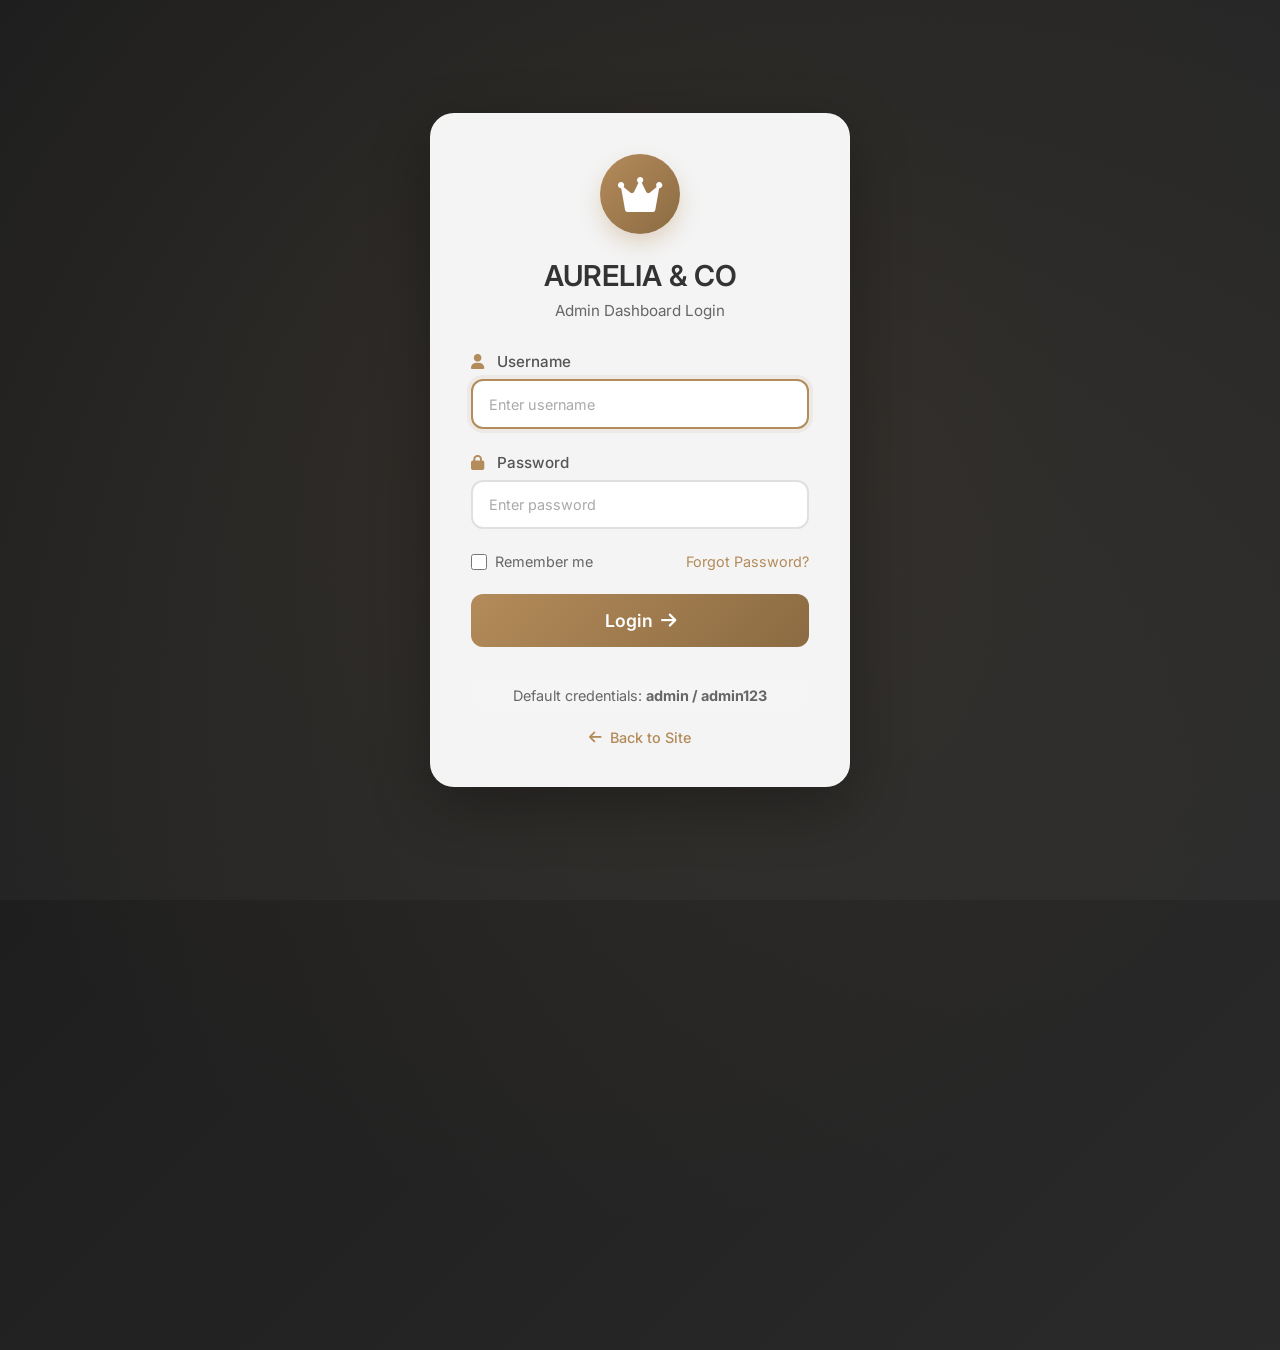
<file: admin.html>
<!DOCTYPE html>
<html lang="en">
<head>
  <meta charset="UTF-8">
  <meta name="viewport" content="width=device-width, initial-scale=1.0">
  <title>AURELIA & CO · Admin Dashboard</title>
  <!-- Font Awesome 6 -->
  <link rel="stylesheet" href="https://cdnjs.cloudflare.com/ajax/libs/font-awesome/6.0.0-beta3/css/all.min.css">
  <!-- Google Fonts -->
  <link href="https://fonts.googleapis.com/css2?family=Inter:wght@300;400;500;600;700&display=swap" rel="stylesheet">
  <!-- Admin CSS -->
  <link rel="stylesheet" href="admin.css">
</head>
<body>
  <div class="admin-container">
    <!-- Sidebar -->
    <aside class="sidebar">
      <div class="sidebar-header">
        <h2>AURELIA & CO</h2>
        <p>Admin Dashboard</p>
      </div>
      <nav class="sidebar-nav">
        <ul>
          <li class="active"><a href="#dashboard" id="dashboardTab"><i class="fas fa-dashboard"></i> <span>Dashboard</span></a></li>
          <li><a href="#products" id="productsTab"><i class="fas fa-box"></i> <span>Products</span></a></li>
          <li><a href="#categories" id="categoriesTab"><i class="fas fa-tags"></i> <span>Categories</span></a></li>
          <li><a href="#orders" id="ordersTab"><i class="fas fa-shopping-cart"></i> <span>Orders</span></a></li>
          <li><a href="#customers" id="customersTab"><i class="fas fa-users"></i> <span>Customers</span></a></li>
          <li><a href="#settings" id="settingsTab"><i class="fas fa-cog"></i> <span>Settings</span></a></li>
          <li><a href="index.html" target="_blank"><i class="fas fa-external-link-alt"></i> <span>View Site</span></a></li>
        </ul>
      </nav>
      <div class="sidebar-footer">
        <p>Logged in as Admin</p>
        <button class="logout-btn" id="logoutBtn"><i class="fas fa-sign-out-alt"></i> Logout</button>
      </div>
    </aside>

    <!-- Main Content -->
    <main class="main-content">
      <!-- Top Header -->
      <header class="admin-header">
        <h1 id="pageTitle">Dashboard</h1>
        <div class="admin-search">
          <i class="fas fa-search"></i>
          <input type="text" placeholder="Search products..." id="searchInput">
        </div>
        <div class="admin-profile">
          <i class="fas fa-bell" id="notificationBell"></i>
          <i class="fas fa-user-circle"></i>
          <span>Admin</span>
        </div>
      </header>

      <!-- Dashboard View -->
      <div id="dashboardView" class="view active">
        <!-- Stats Cards -->
        <div class="stats-grid">
          <div class="stat-card">
            <div class="stat-icon">
              <i class="fas fa-box"></i>
            </div>
            <div class="stat-details">
              <h3>Total Products</h3>
              <p class="stat-number" id="totalProducts">0</p>
            </div>
          </div>
          <div class="stat-card">
            <div class="stat-icon">
              <i class="fas fa-tags"></i>
            </div>
            <div class="stat-details">
              <h3>Categories</h3>
              <p class="stat-number" id="totalCategories">6</p>
            </div>
          </div>
          <div class="stat-card">
            <div class="stat-icon">
              <i class="fas fa-star"></i>
            </div>
            <div class="stat-details">
              <h3>Bestsellers</h3>
              <p class="stat-number" id="totalBestsellers">0</p>
            </div>
          </div>
          <div class="stat-card">
            <div class="stat-icon">
              <i class="fas fa-chart-line"></i>
            </div>
            <div class="stat-details">
              <h3>On Sale</h3>
              <p class="stat-number" id="totalSale">0</p>
            </div>
          </div>
        </div>

        <!-- Recent Products -->
        <div class="recent-products">
          <h2>Recent Products</h2>
          <div class="recent-grid" id="recentProducts">
            <!-- Recent products will appear here -->
          </div>
        </div>
      </div>

      <!-- Products View -->
      <div id="productsView" class="view">
        <!-- Action Buttons -->
        <div class="action-bar">
          <button class="btn btn-primary" id="addProductBtn">
            <i class="fas fa-plus"></i> Add New Product
          </button>
          <button class="btn btn-secondary" id="exportBtn">
            <i class="fas fa-download"></i> Export
          </button>
          <button class="btn btn-secondary" id="importBtn">
            <i class="fas fa-upload"></i> Import
          </button>
        </div>

        <!-- Filter Tabs -->
        <div class="filter-tabs">
          <button class="filter-tab active" data-filter="all">All Products</button>
          <button class="filter-tab" data-filter="tote">Totes</button>
          <button class="filter-tab" data-filter="clutch">Clutches</button>
          <button class="filter-tab" data-filter="crossbody">Crossbody</button>
          <button class="filter-tab" data-filter="satchel">Satchels</button>
          <button class="filter-tab" data-filter="hobo">Hobos</button>
          <button class="filter-tab" data-filter="wristlet">Wristlets</button>
        </div>

        <!-- Products Table -->
        <div class="table-container">
          <table class="products-table">
            <thead>
              <tr>
                <th>Image</th>
                <th>Product Name</th>
                <th>Category</th>
                <th>Price</th>
                <th>Reviews</th>
                <th>Status</th>
                <th>Actions</th>
              </tr>
            </thead>
            <tbody id="productsTableBody">
              <!-- Products will be loaded here -->
            </tbody>
          </table>
        </div>
      </div>

      <!-- Categories View -->
      <div id="categoriesView" class="view">
        <div class="action-bar">
          <button class="btn btn-primary" id="addCategoryBtn">
            <i class="fas fa-plus"></i> Add Category
          </button>
        </div>
        <div class="categories-grid" id="categoriesGrid">
          <!-- Categories will appear here -->
        </div>
      </div>

      <!-- Orders View -->
      <div id="ordersView" class="view">
        <div class="empty-state">
          <i class="fas fa-shopping-cart"></i>
          <h3>No Orders Yet</h3>
          <p>Customer orders will appear here</p>
        </div>
      </div>

      <!-- Customers View -->
      <div id="customersView" class="view">
        <div class="empty-state">
          <i class="fas fa-users"></i>
          <h3>No Customers Yet</h3>
          <p>Customer data will appear here</p>
        </div>
      </div>

      <!-- Settings View -->
      <div id="settingsView" class="view">
        <div class="settings-form">
          <h2>Store Settings</h2>
          <div class="form-group">
            <label>Store Name</label>
            <input type="text" id="storeName" value="AURELIA & CO">
          </div>
          <div class="form-group">
            <label>Currency</label>
            <select id="storeCurrency">
              <option value="USD" selected>USD ($)</option>
              <option value="EUR">EUR (€)</option>
              <option value="GBP">GBP (£)</option>
            </select>
          </div>
          <button class="btn btn-primary" id="saveSettings">Save Settings</button>
        </div>
      </div>
    </main>
  </div>

  <!-- Add/Edit Product Modal -->
  <div class="modal" id="productModal">
    <div class="modal-content modal-lg">
      <div class="modal-header">
        <h2 id="modalTitle">Add New Product</h2>
        <span class="close-modal" id="closeProductModal">&times;</span>
      </div>
      <div class="modal-body">
        <form id="productForm" enctype="multipart/form-data">
          <input type="hidden" id="productId">
          
          <div class="form-row">
            <div class="form-group">
              <label for="productName">Product Name *</label>
              <input type="text" id="productName" required placeholder="e.g. Minimalist Canvas Tote">
            </div>
          </div>

          <div class="form-row">
            <div class="form-group">
              <label for="productCategory">Category *</label>
              <select id="productCategory" required>
                <option value="">Select Category</option>
                <option value="tote">Tote</option>
                <option value="clutch">Clutch</option>
                <option value="crossbody">Crossbody</option>
                <option value="satchel">Satchel</option>
                <option value="hobo">Hobo</option>
                <option value="wristlet">Wristlet</option>
              </select>
            </div>
            
            <div class="form-group">
              <label for="productPrice">Price ($) *</label>
              <input type="number" id="productPrice" step="0.01" min="0" required placeholder="29.99">
            </div>
          </div>

          <div class="form-row">
            <div class="form-group">
              <label for="productReviews">Reviews Count</label>
              <input type="number" id="productReviews" min="0" value="0" placeholder="1234">
            </div>
            
            <div class="form-group">
              <label for="productImage">Product Image</label>
              <input type="file" id="productImage" accept="image/*">
              <small>Upload product image (JPG, PNG, GIF)</small>
            </div>
          </div>

          <div class="form-row">
            <div class="form-group full-width">
              <label for="productDescription">Description</label>
              <textarea id="productDescription" rows="3" placeholder="Product description..."></textarea>
            </div>
          </div>

          <div class="form-row">
            <div class="form-group checkbox-group">
              <label>
                <input type="checkbox" id="productBestseller"> Bestseller
              </label>
              <label>
                <input type="checkbox" id="productNew"> New Arrival
              </label>
              <label>
                <input type="checkbox" id="productSale"> On Sale
              </label>
              <label>
                <input type="checkbox" id="productInStock" checked> In Stock
              </label>
            </div>
          </div>

          <div class="form-group image-preview" id="imagePreviewContainer" style="display: none;">
            <label>Image Preview:</label>
            <img id="imagePreview" src="" alt="Preview" style="max-width: 200px; max-height: 200px;">
          </div>

          <div class="form-actions">
            <button type="submit" class="btn btn-primary" id="saveProductBtn">Save Product</button>
            <button type="button" class="btn btn-secondary" id="cancelProductModal">Cancel</button>
          </div>
        </form>
      </div>
    </div>
  </div>

  <!-- Delete Confirmation Modal -->
  <div class="modal" id="deleteModal">
    <div class="modal-content modal-sm">
      <div class="modal-header">
        <h2>Confirm Delete</h2>
        <span class="close-modal" id="closeDeleteModal">&times;</span>
      </div>
      <div class="modal-body">
        <p>Are you sure you want to delete <strong id="deleteProductName"></strong>?</p>
        <p class="text-warning">This action cannot be undone!</p>
      </div>
      <div class="modal-footer">
        <button class="btn btn-danger" id="confirmDeleteBtn">Delete</button>
        <button class="btn btn-secondary" id="cancelDeleteBtn">Cancel</button>
      </div>
    </div>
  </div>

  <!-- Image Preview Modal -->
  <div class="modal" id="imagePreviewModal">
    <div class="modal-content modal-sm">
      <div class="modal-header">
        <h2>Product Image</h2>
        <span class="close-modal" id="closeImageModal">&times;</span>
      </div>
      <div class="modal-body">
        <img id="fullImagePreview" src="" alt="Product Image" style="width: 100%;">
      </div>
    </div>
    
  </div>

  <script src="admin.js"></script>
</body>
</html>
</file>
<file: admin.css>
/* admin.css - AURELIA & CO Admin Dashboard */

* {
  margin: 0;
  padding: 0;
  box-sizing: border-box;
  font-family: 'Inter', sans-serif;
}

body {
  background-color: #f5f7fb;
}

.admin-container {
  display: flex;
  min-height: 100vh;
}

/* ===== Sidebar Styles ===== */
.sidebar {
  width: 280px;
  background: linear-gradient(180deg, #1e1e1e 0%, #2d2d2d 100%);
  color: white;
  display: flex;
  flex-direction: column;
  position: fixed;
  height: 100vh;
  overflow-y: auto;
  transition: all 0.3s ease;
}

.sidebar-header {
  padding: 2rem 1.5rem;
  border-bottom: 1px solid rgba(255,255,255,0.1);
}

.sidebar-header h2 {
  font-size: 1.5rem;
  font-weight: 700;
  letter-spacing: 1px;
  background: linear-gradient(90deg, #ffffff, #b48b5a);
  -webkit-background-clip: text;
  -webkit-text-fill-color: transparent;
  margin-bottom: 0.3rem;
}

.sidebar-header p {
  font-size: 0.85rem;
  color: #b48b5a;
  opacity: 0.8;
}

.sidebar-nav {
  flex: 1;
  padding: 2rem 0;
}

.sidebar-nav ul {
  list-style: none;
}

.sidebar-nav li {
  margin-bottom: 0.5rem;
}

.sidebar-nav a {
  display: flex;
  align-items: center;
  padding: 0.8rem 1.5rem;
  color: rgba(255,255,255,0.7);
  text-decoration: none;
  transition: all 0.3s ease;
  border-left: 3px solid transparent;
  gap: 1rem;
}

.sidebar-nav a i {
  width: 20px;
  font-size: 1.2rem;
}

.sidebar-nav li:hover a,
.sidebar-nav li.active a {
  background: rgba(180, 139, 90, 0.15);
  color: white;
  border-left-color: #b48b5a;
}

.sidebar-footer {
  padding: 1.5rem;
  border-top: 1px solid rgba(255,255,255,0.1);
}

.sidebar-footer p {
  font-size: 0.85rem;
  color: rgba(255,255,255,0.5);
  margin-bottom: 1rem;
}

.logout-btn {
  width: 100%;
  padding: 0.8rem;
  background: rgba(255,255,255,0.1);
  border: none;
  color: white;
  border-radius: 8px;
  cursor: pointer;
  transition: all 0.3s ease;
  display: flex;
  align-items: center;
  justify-content: center;
  gap: 0.5rem;
}

.logout-btn:hover {
  background: rgba(180, 139, 90, 0.3);
}

/* ===== Main Content Styles ===== */
.main-content {
  flex: 1;
  margin-left: 280px;
  padding: 2rem;
  background: #f5f7fb;
  min-height: 100vh;
}

/* Admin Header */
.admin-header {
  display: flex;
  align-items: center;
  justify-content: space-between;
  margin-bottom: 2rem;
  background: white;
  padding: 1rem 2rem;
  border-radius: 12px;
  box-shadow: 0 2px 10px rgba(0,0,0,0.02);
  flex-wrap: wrap;
  gap: 1rem;
}

.admin-header h1 {
  font-size: 1.8rem;
  font-weight: 600;
  color: #1e1e1e;
}

.admin-search {
  display: flex;
  align-items: center;
  background: #f5f7fb;
  padding: 0.5rem 1rem;
  border-radius: 40px;
  width: 300px;
}

.admin-search i {
  color: #999;
  margin-right: 0.5rem;
}

.admin-search input {
  border: none;
  background: transparent;
  outline: none;
  width: 100%;
  font-size: 0.95rem;
}

.admin-profile {
  display: flex;
  align-items: center;
  gap: 1.5rem;
}

.admin-profile i {
  font-size: 1.3rem;
  color: #666;
  cursor: pointer;
  transition: color 0.3s ease;
}

.admin-profile i:hover {
  color: #b48b5a;
}

/* View visibility */
.view {
  display: none;
}

.view.active {
  display: block;
}

/* Action Bar */
.action-bar {
  display: flex;
  gap: 1rem;
  margin-bottom: 2rem;
  flex-wrap: wrap;
}

.btn {
  padding: 0.8rem 1.5rem;
  border: none;
  border-radius: 8px;
  font-weight: 500;
  cursor: pointer;
  display: inline-flex;
  align-items: center;
  gap: 0.5rem;
  transition: all 0.3s ease;
  font-size: 0.95rem;
}

.btn-primary {
  background: #1e1e1e;
  color: white;
}

.btn-primary:hover {
  background: #b48b5a;
  transform: translateY(-2px);
  box-shadow: 0 5px 15px rgba(180, 139, 90, 0.3);
}

.btn-secondary {
  background: white;
  color: #1e1e1e;
  border: 1px solid #e0e0e0;
}

.btn-secondary:hover {
  background: #f5f5f5;
  border-color: #b48b5a;
}

.btn-danger {
  background: #dc3545;
  color: white;
}

.btn-danger:hover {
  background: #c82333;
}

/* Stats Cards */
.stats-grid {
  display: grid;
  grid-template-columns: repeat(4, 1fr);
  gap: 1.5rem;
  margin-bottom: 2rem;
}

.stat-card {
  background: white;
  padding: 1.5rem;
  border-radius: 12px;
  display: flex;
  align-items: center;
  gap: 1.5rem;
  box-shadow: 0 2px 10px rgba(0,0,0,0.02);
  transition: all 0.3s ease;
}

.stat-card:hover {
  transform: translateY(-5px);
  box-shadow: 0 10px 25px rgba(0,0,0,0.1);
}

.stat-icon {
  width: 60px;
  height: 60px;
  background: rgba(180, 139, 90, 0.1);
  border-radius: 12px;
  display: flex;
  align-items: center;
  justify-content: center;
  font-size: 2rem;
  color: #b48b5a;
}

.stat-details h3 {
  font-size: 0.9rem;
  color: #666;
  font-weight: 500;
  margin-bottom: 0.3rem;
}

.stat-number {
  font-size: 1.8rem;
  font-weight: 700;
  color: #1e1e1e;
}

/* Recent Products */
.recent-products {
  background: white;
  padding: 1.5rem;
  border-radius: 12px;
}

.recent-products h2 {
  margin-bottom: 1.5rem;
  font-size: 1.3rem;
}

.recent-grid {
  display: grid;
  grid-template-columns: repeat(auto-fill, minmax(200px, 1fr));
  gap: 1.5rem;
}

.recent-card {
  background: #f9f9f9;
  border-radius: 12px;
  overflow: hidden;
  transition: all 0.3s ease;
}

.recent-card:hover {
  transform: translateY(-5px);
  box-shadow: 0 10px 20px rgba(0,0,0,0.1);
}

.recent-img {
  height: 150px;
  background: #f0f0f0;
  display: flex;
  align-items: center;
  justify-content: center;
  font-size: 3rem;
}

.recent-img img {
  width: 100%;
  height: 100%;
  object-fit: cover;
}

.recent-info {
  padding: 1rem;
}

.recent-info h4 {
  font-size: 1rem;
  margin-bottom: 0.3rem;
}

.recent-info p {
  color: #b48b5a;
  font-weight: 600;
}

/* Filter Tabs */
.filter-tabs {
  display: flex;
  flex-wrap: wrap;
  gap: 0.5rem;
  margin-bottom: 2rem;
  background: white;
  padding: 1rem;
  border-radius: 12px;
}

.filter-tab {
  padding: 0.6rem 1.2rem;
  border: none;
  background: transparent;
  border-radius: 30px;
  cursor: pointer;
  font-weight: 500;
  color: #666;
  transition: all 0.3s ease;
}

.filter-tab:hover,
.filter-tab.active {
  background: #b48b5a;
  color: white;
}

/* Products Table */
.table-container {
  background: white;
  border-radius: 12px;
  padding: 1.5rem;
  box-shadow: 0 2px 10px rgba(0,0,0,0.02);
  overflow-x: auto;
}

.products-table {
  width: 100%;
  border-collapse: collapse;
}

.products-table th {
  text-align: left;
  padding: 1rem;
  font-weight: 600;
  color: #666;
  border-bottom: 2px solid #f0f0f0;
}

.products-table td {
  padding: 1rem;
  border-bottom: 1px solid #f0f0f0;
  vertical-align: middle;
}

.products-table tbody tr:hover {
  background: #f9f9f9;
}

.product-thumb {
  width: 50px;
  height: 50px;
  border-radius: 8px;
  overflow: hidden;
  cursor: pointer;
}

.product-thumb img {
  width: 100%;
  height: 100%;
  object-fit: cover;
}

.product-thumb i {
  width: 100%;
  height: 100%;
  display: flex;
  align-items: center;
  justify-content: center;
  background: #f5eee7;
  color: #b48b5a;
  font-size: 1.5rem;
}

.status-badge {
  padding: 0.3rem 0.8rem;
  border-radius: 30px;
  font-size: 0.85rem;
  font-weight: 500;
  display: inline-block;
}

.status-badge.bestseller {
  background: #fff3cd;
  color: #856404;
}

.status-badge.new {
  background: #d4edda;
  color: #155724;
}

.status-badge.sale {
  background: #f8d7da;
  color: #721c24;
}

.status-badge.instock {
  background: #d1ecf1;
  color: #0c5460;
}

.action-buttons {
  display: flex;
  gap: 0.5rem;
}

.action-btn {
  width: 35px;
  height: 35px;
  border: none;
  border-radius: 8px;
  cursor: pointer;
  transition: all 0.3s ease;
  display: flex;
  align-items: center;
  justify-content: center;
}

.edit-btn {
  background: rgba(180, 139, 90, 0.1);
  color: #b48b5a;
}

.edit-btn:hover {
  background: #b48b5a;
  color: white;
}

.delete-btn {
  background: rgba(220, 53, 69, 0.1);
  color: #dc3545;
}

.delete-btn:hover {
  background: #dc3545;
  color: white;
}

.view-btn {
  background: rgba(0, 123, 255, 0.1);
  color: #007bff;
}

.view-btn:hover {
  background: #007bff;
  color: white;
}

/* Categories Grid */
.categories-grid {
  display: grid;
  grid-template-columns: repeat(auto-fill, minmax(250px, 1fr));
  gap: 1.5rem;
}

.category-admin-card {
  background: white;
  padding: 2rem;
  border-radius: 12px;
  text-align: center;
  box-shadow: 0 2px 10px rgba(0,0,0,0.02);
}

.category-icon {
  width: 80px;
  height: 80px;
  background: #f5eee7;
  border-radius: 50%;
  display: flex;
  align-items: center;
  justify-content: center;
  font-size: 2rem;
  color: #b48b5a;
  margin: 0 auto 1rem;
}

.category-admin-card h3 {
  margin-bottom: 0.5rem;
}

.category-admin-card p {
  color: #b48b5a;
  margin-bottom: 1rem;
}

/* Empty State */
.empty-state {
  text-align: center;
  padding: 4rem 2rem;
  background: white;
  border-radius: 12px;
}

.empty-state i {
  font-size: 4rem;
  color: #ccc;
  margin-bottom: 1rem;
}

.empty-state h3 {
  color: #666;
  margin-bottom: 0.5rem;
}

.empty-state p {
  color: #999;
}

/* Settings Form */
.settings-form {
  background: white;
  padding: 2rem;
  border-radius: 12px;
  max-width: 600px;
}

.settings-form h2 {
  margin-bottom: 2rem;
}

/* Modal Styles */
.modal {
  display: none;
  position: fixed;
  top: 0;
  left: 0;
  width: 100%;
  height: 100%;
  background: rgba(0,0,0,0.5);
  z-index: 1000;
  align-items: center;
  justify-content: center;
}

.modal.show {
  display: flex;
}

.modal-content {
  background: white;
  border-radius: 12px;
  max-width: 600px;
  width: 90%;
  max-height: 90vh;
  overflow-y: auto;
  animation: slideIn 0.3s ease;
}

.modal-lg {
  max-width: 800px;
}

.modal-sm {
  max-width: 400px;
}

@keyframes slideIn {
  from {
    transform: translateY(-50px);
    opacity: 0;
  }
  to {
    transform: translateY(0);
    opacity: 1;
  }
}

.modal-header {
  padding: 1.5rem;
  border-bottom: 1px solid #f0f0f0;
  display: flex;
  justify-content: space-between;
  align-items: center;
  position: sticky;
  top: 0;
  background: white;
  z-index: 1;
}

.modal-header h2 {
  font-size: 1.5rem;
  font-weight: 600;
}

.close-modal {
  font-size: 2rem;
  cursor: pointer;
  color: #999;
  transition: color 0.3s ease;
  line-height: 1;
}

.close-modal:hover {
  color: #dc3545;
}

.modal-body {
  padding: 1.5rem;
}

.modal-footer {
  padding: 1.5rem;
  border-top: 1px solid #f0f0f0;
  display: flex;
  justify-content: flex-end;
  gap: 1rem;
  position: sticky;
  bottom: 0;
  background: white;
}

/* Form Styles */
.form-row {
  display: flex;
  gap: 1rem;
  margin-bottom: 1rem;
  flex-wrap: wrap;
}

.form-group {
  flex: 1;
  min-width: 200px;
}

.form-group.full-width {
  flex: 0 0 100%;
}

.form-group label {
  display: block;
  margin-bottom: 0.5rem;
  font-weight: 500;
  color: #333;
}

.form-group input,
.form-group select,
.form-group textarea {
  width: 100%;
  padding: 0.8rem;
  border: 1px solid #e0e0e0;
  border-radius: 8px;
  font-size: 0.95rem;
  transition: all 0.3s ease;
}

.form-group input:focus,
.form-group select:focus,
.form-group textarea:focus {
  outline: none;
  border-color: #b48b5a;
  box-shadow: 0 0 0 3px rgba(180, 139, 90, 0.1);
}

.checkbox-group {
  display: flex;
  gap: 1.5rem;
  flex-wrap: wrap;
  align-items: center;
}

.checkbox-group label {
  display: flex;
  align-items: center;
  gap: 0.3rem;
  font-weight: normal;
  cursor: pointer;
  margin-bottom: 0;
}

.form-group small {
  display: block;
  margin-top: 0.3rem;
  color: #999;
  font-size: 0.8rem;
}

.form-actions {
  display: flex;
  gap: 1rem;
  justify-content: flex-end;
  margin-top: 2rem;
  flex-wrap: wrap;
}

.image-preview {
  margin-top: 1rem;
  text-align: center;
}

.image-preview img {
  border-radius: 8px;
  border: 2px solid #f0f0f0;
}

/* Text Utilities */
.text-warning {
  color: #dc3545;
  font-weight: 500;
  margin-top: 0.5rem;
}

/* Responsive */
@media (max-width: 1024px) {
  .sidebar {
    width: 80px;
  }
  
  .sidebar-header h2,
  .sidebar-header p,
  .sidebar-nav a span,
  .sidebar-footer p {
    display: none;
  }
  
  .sidebar-nav a {
    justify-content: center;
    padding: 1rem;
  }
  
  .sidebar-nav a i {
    margin-right: 0;
    font-size: 1.5rem;
  }
  
  .main-content {
    margin-left: 80px;
  }
  
  .stats-grid {
    grid-template-columns: repeat(2, 1fr);
  }
}

@media (max-width: 768px) {
  .main-content {
    padding: 1rem;
  }
  
  .admin-header {
    flex-direction: column;
    align-items: stretch;
  }
  
  .admin-search {
    width: 100%;
  }
  
  .admin-profile {
    justify-content: flex-end;
  }
  
  .filter-tabs {
    flex-wrap: nowrap;
    overflow-x: auto;
    padding: 0.5rem;
  }
  
  .filter-tab {
    white-space: nowrap;
  }
  
  .form-row {
    flex-direction: column;
  }
  
  .form-row .form-group {
    min-width: 100%;
  }
  
  .checkbox-group {
    flex-direction: column;
    align-items: flex-start;
    gap: 0.5rem;
  }
  
  .action-buttons {
    flex-wrap: wrap;
  }
  
  .stats-grid {
    grid-template-columns: 1fr;
  }
}
/* Add to admin.css - Security & Authentication Styles */

/* Session timeout warning */
.timeout-warning {
  position: fixed;
  bottom: 20px;
  right: 20px;
  background: white;
  border-radius: 12px;
  padding: 1rem;
  box-shadow: 0 10px 30px rgba(0,0,0,0.2);
  display: none;
  align-items: center;
  gap: 1rem;
  z-index: 9999;
  border-left: 4px solid #ff4444;
  animation: slideIn 0.3s ease;
}

.timeout-warning.show {
  display: flex;
}

.timeout-warning i {
  color: #ff4444;
  font-size: 1.5rem;
}

.timeout-warning p {
  color: #333;
  font-weight: 500;
}

.timeout-warning span {
  color: #ff4444;
  font-weight: 700;
}

/* User info in sidebar */
.user-info {
  display: flex;
  align-items: center;
  gap: 0.8rem;
  padding: 1rem 0;
  border-bottom: 1px solid rgba(255,255,255,0.1);
  margin-bottom: 1rem;
}

.user-info i {
  font-size: 2rem;
  color: #b48b5a;
}

.user-info p {
  font-weight: 600;
  color: white;
}

.user-info small {
  color: rgba(255,255,255,0.6);
  font-size: 0.8rem;
}

/* Profile dropdown */
.profile-dropdown {
  display: flex;
  align-items: center;
  gap: 0.5rem;
  cursor: pointer;
  padding: 0.5rem;
  border-radius: 8px;
  transition: background 0.3s ease;
}

.profile-dropdown:hover {
  background: #f5f5f5;
}

/* Security badge */
.security-badge {
  display: inline-flex;
  align-items: center;
  gap: 0.3rem;
  padding: 0.2rem 0.5rem;
  background: #28a745;
  color: white;
  border-radius: 20px;
  font-size: 0.7rem;
  margin-left: 0.5rem;
}

/* Login required overlay */
.login-required {
  position: fixed;
  top: 0;
  left: 0;
  width: 100%;
  height: 100%;
  background: rgba(0,0,0,0.9);
  display: flex;
  align-items: center;
  justify-content: center;
  z-index: 10000;
  display: none;
}

.login-required.show {
  display: flex;
}

.login-required-content {
  background: white;
  padding: 2rem;
  border-radius: 20px;
  text-align: center;
  max-width: 400px;
  animation: slideUp 0.3s ease;
}

.login-required-content i {
  font-size: 4rem;
  color: #ff4444;
  margin-bottom: 1rem;
}

.login-required-content h2 {
  margin-bottom: 1rem;
  color: #333;
}

.login-required-content p {
  color: #666;
  margin-bottom: 1.5rem;
}

.login-required-content .btn {
  width: 100%;
}

/* Session indicators */
.session-indicator {
  display: inline-flex;
  align-items: center;
  gap: 0.3rem;
  padding: 0.2rem 0.5rem;
  background: #f0f0f0;
  border-radius: 20px;
  font-size: 0.8rem;
}

.session-indicator i {
  color: #28a745;
  font-size: 0.7rem;
}


/* Unauthorized access message */
.unauthorized-message {
  text-align: center;
  padding: 3rem;
  background: white;
  border-radius: 12px;
  margin: 2rem;
}

.unauthorized-message i {
  font-size: 4rem;
  color: #ff4444;
  margin-bottom: 1rem;
}

.unauthorized-message h2 {
  color: #333;
  margin-bottom: 1rem;
}

.unauthorized-message p {
  color: #666;
  margin-bottom: 2rem;
}

/* Responsive security styles */
@media (max-width: 768px) {
  .timeout-warning {
    left: 20px;
    right: 20px;
    bottom: 20px;
    flex-direction: column;
    text-align: center;
  }
  
  .user-info {
    flex-direction: column;
    text-align: center;
  }
  
  .profile-dropdown span {
    display: none;
  }
}
/* Add to admin.css */

/* Category Cards */
.category-admin-card {
  background: white;
  padding: 1.5rem;
  border-radius: 12px;
  text-align: center;
  box-shadow: 0 2px 10px rgba(0,0,0,0.02);
  transition: all 0.3s ease;
}

.category-admin-card:hover {
  transform: translateY(-5px);
  box-shadow: 0 10px 25px rgba(0,0,0,0.1);
}

.category-icon {
  width: 80px;
  height: 80px;
  background: #f5eee7;
  border-radius: 50%;
  display: flex;
  align-items: center;
  justify-content: center;
  font-size: 2.5rem;
  color: #b48b5a;
  margin: 0 auto 1rem;
}

.category-count {
  color: #b48b5a;
  font-weight: 600;
  margin: 0.5rem 0;
}

.category-desc {
  color: #666;
  font-size: 0.9rem;
  margin-bottom: 1rem;
  min-height: 40px;
}

/* Modal sizes */
.modal-md {
  max-width: 500px;
}

/* Product thumb with image */
.product-thumb {
  width: 50px;
  height: 50px;
  border-radius: 8px;
  overflow: hidden;
  cursor: pointer;
  background: #f5eee7;
  display: flex;
  align-items: center;
  justify-content: center;
}

.product-thumb img {
  width: 100%;
  height: 100%;
  object-fit: cover;
}

.product-thumb i {
  font-size: 1.5rem;
  color: #b48b5a;
}

/* Image preview */
.image-preview {
  margin-top: 1rem;
  padding: 1rem;
  background: #f9f9f9;
  border-radius: 8px;
  text-align: center;
}

.image-preview img {
  max-width: 200px;
  max-height: 200px;
  border-radius: 8px;
  border: 2px solid #f0f0f0;
}

/* Notification */
.notification {
  position: fixed;
  top: 20px;
  right: 20px;
  background: #1e1e1e;
  color: white;
  padding: 1rem 2rem;
  border-radius: 8px;
  z-index: 9999;
  animation: slideIn 0.3s ease;
  box-shadow: 0 5px 20px rgba(0,0,0,0.2);
}
</file>
<file: login.css>
/* login.css - AURELIA & CO Admin Login */

* {
  margin: 0;
  padding: 0;
  box-sizing: border-box;
  font-family: 'Inter', sans-serif;
}

body {
  background: linear-gradient(135deg, #1e1e1e 0%, #2d2d2d 100%);
  min-height: 100vh;
  display: flex;
  align-items: center;
  justify-content: center;
  padding: 1rem;
  position: relative;
  overflow: hidden;
}

/* Background decoration */
body::before {
  content: '';
  position: absolute;
  width: 200%;
  height: 200%;
  background: radial-gradient(circle, rgba(180, 139, 90, 0.1) 0%, transparent 50%);
  animation: rotate 20s linear infinite;
}

@keyframes rotate {
  from {
    transform: rotate(0deg);
  }
  to {
    transform: rotate(360deg);
  }
}

.login-container {
  width: 100%;
  max-width: 420px;
  position: relative;
  z-index: 1;
}

.login-card {
  background: rgba(255, 255, 255, 0.95);
  backdrop-filter: blur(10px);
  border-radius: 24px;
  padding: 2.5rem;
  box-shadow: 0 20px 60px rgba(0, 0, 0, 0.3);
  animation: slideUp 0.6s ease;
  border: 1px solid rgba(255, 255, 255, 0.2);
}

@keyframes slideUp {
  from {
    transform: translateY(50px);
    opacity: 0;
  }
  to {
    transform: translateY(0);
    opacity: 1;
  }
}

.login-header {
  text-align: center;
  margin-bottom: 2rem;
}

.logo {
  width: 80px;
  height: 80px;
  background: linear-gradient(135deg, #b48b5a, #8b6b42);
  border-radius: 50%;
  display: flex;
  align-items: center;
  justify-content: center;
  margin: 0 auto 1.5rem;
  box-shadow: 0 10px 20px rgba(180, 139, 90, 0.3);
}

.logo i {
  font-size: 2.5rem;
  color: white;
}

.login-header h1 {
  font-size: 1.8rem;
  color: #333;
  margin-bottom: 0.5rem;
  font-weight: 600;
}

.login-header p {
  color: #666;
  font-size: 0.95rem;
}

.form-group {
  margin-bottom: 1.5rem;
}

.form-group label {
  display: flex;
  align-items: center;
  gap: 0.5rem;
  margin-bottom: 0.5rem;
  font-weight: 500;
  color: #555;
  font-size: 0.95rem;
}

.form-group label i {
  color: #b48b5a;
  width: 18px;
}

.form-group input {
  width: 100%;
  padding: 0.8rem 1rem;
  border: 2px solid #e0e0e0;
  border-radius: 12px;
  font-size: 1rem;
  transition: all 0.3s ease;
  background: white;
}

.form-group input:focus {
  outline: none;
  border-color: #b48b5a;
  box-shadow: 0 0 0 4px rgba(180, 139, 90, 0.1);
}

.form-group input::placeholder {
  color: #aaa;
  font-size: 0.9rem;
}

.form-options {
  display: flex;
  align-items: center;
  justify-content: space-between;
  margin-bottom: 1.5rem;
  font-size: 0.9rem;
}

.remember-me {
  display: flex;
  align-items: center;
  gap: 0.5rem;
  color: #666;
  cursor: pointer;
}

.remember-me input[type="checkbox"] {
  width: 16px;
  height: 16px;
  cursor: pointer;
  accent-color: #b48b5a;
}

#forgotPassword {
  color: #b48b5a;
  text-decoration: none;
  transition: color 0.3s ease;
}

#forgotPassword:hover {
  color: #8b6b42;
  text-decoration: underline;
}

.login-btn {
  width: 100%;
  padding: 1rem;
  background: linear-gradient(135deg, #b48b5a, #8b6b42);
  border: none;
  border-radius: 12px;
  color: white;
  font-size: 1.1rem;
  font-weight: 600;
  cursor: pointer;
  display: flex;
  align-items: center;
  justify-content: center;
  gap: 0.5rem;
  transition: all 0.3s ease;
  position: relative;
  overflow: hidden;
}

.login-btn::before {
  content: '';
  position: absolute;
  top: 50%;
  left: 50%;
  width: 0;
  height: 0;
  border-radius: 50%;
  background: rgba(255, 255, 255, 0.3);
  transform: translate(-50%, -50%);
  transition: width 0.6s, height 0.6s;
}

.login-btn:hover::before {
  width: 300px;
  height: 300px;
}

.login-btn:hover {
  transform: translateY(-2px);
  box-shadow: 0 10px 25px rgba(180, 139, 90, 0.4);
}

.login-btn i {
  transition: transform 0.3s ease;
}

.login-btn:hover i {
  transform: translateX(5px);
}

.login-footer {
  margin-top: 2rem;
  text-align: center;
  font-size: 0.9rem;
  color: #666;
}

.login-footer p {
  margin-bottom: 1rem;
  padding: 0.5rem;
  background: #f5f5f5;
  border-radius: 8px;
}

.back-to-site {
  display: inline-flex;
  align-items: center;
  gap: 0.5rem;
  color: #b48b5a;
  text-decoration: none;
  font-weight: 500;
  transition: all 0.3s ease;
}

.back-to-site:hover {
  gap: 0.8rem;
  color: #8b6b42;
}

.error-message {
  position: fixed;
  top: 20px;
  right: 20px;
  background: #ff4444;
  color: white;
  padding: 1rem 1.5rem;
  border-radius: 10px;
  display: flex;
  align-items: center;
  gap: 0.8rem;
  box-shadow: 0 10px 30px rgba(255, 68, 68, 0.3);
  transform: translateX(400px);
  transition: transform 0.3s ease;
  z-index: 9999;
}

.error-message.show {
  transform: translateX(0);
}

.error-message i {
  font-size: 1.2rem;
}

/* Loading spinner */
.login-btn.loading {
  pointer-events: none;
  opacity: 0.7;
}

.login-btn.loading span {
  opacity: 0;
}

.login-btn.loading::after {
  content: '';
  position: absolute;
  width: 20px;
  height: 20px;
  border: 3px solid white;
  border-top-color: transparent;
  border-radius: 50%;
  animation: spin 1s linear infinite;
}

@keyframes spin {
  to {
    transform: rotate(360deg);
  }
}

/* Responsive */
@media (max-width: 480px) {
  .login-card {
    padding: 1.5rem;
  }
  
  .logo {
    width: 60px;
    height: 60px;
  }
  
  .logo i {
    font-size: 2rem;
  }
  
  .login-header h1 {
    font-size: 1.5rem;
  }
  
  .form-options {
    flex-direction: column;
    gap: 0.8rem;
    align-items: flex-start;
  }
}
</file>
